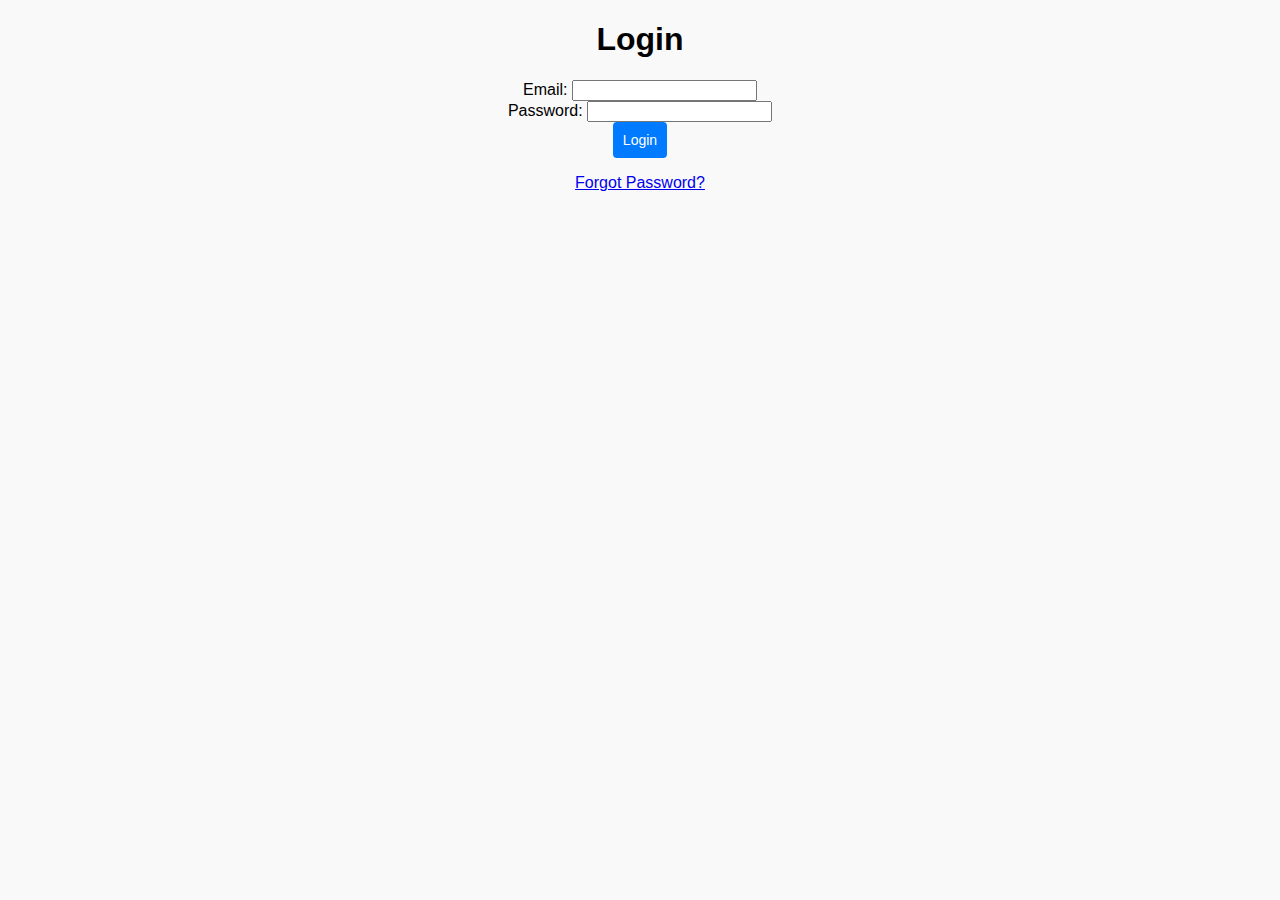
<file: login.html>
<!DOCTYPE html>
<html lang="en">
<head>
    <meta charset="UTF-8">
    <meta name="viewport" content="width=device-width, initial-scale=1.0">
    <title>Login Page</title>
    <link rel="stylesheet" href="login.css">
</head>
<body>
    <div class="login-container">
        <h1>Login</h1>
        <form>
            <div class="form-group">
                <label for="email">Email:</label>
                <input type="email" id="email" name="email" required>
            </div>
            <div class="form-group">
                <label for="password">Password:</label>
                <input type="password" id="password" name="password" required>
            </div>
            <button type="submit">Login</button>
            <p class="forgot-password"><a href="#">Forgot Password?</a></p>
        </form>
    </div>
</body>
</html>
</file>
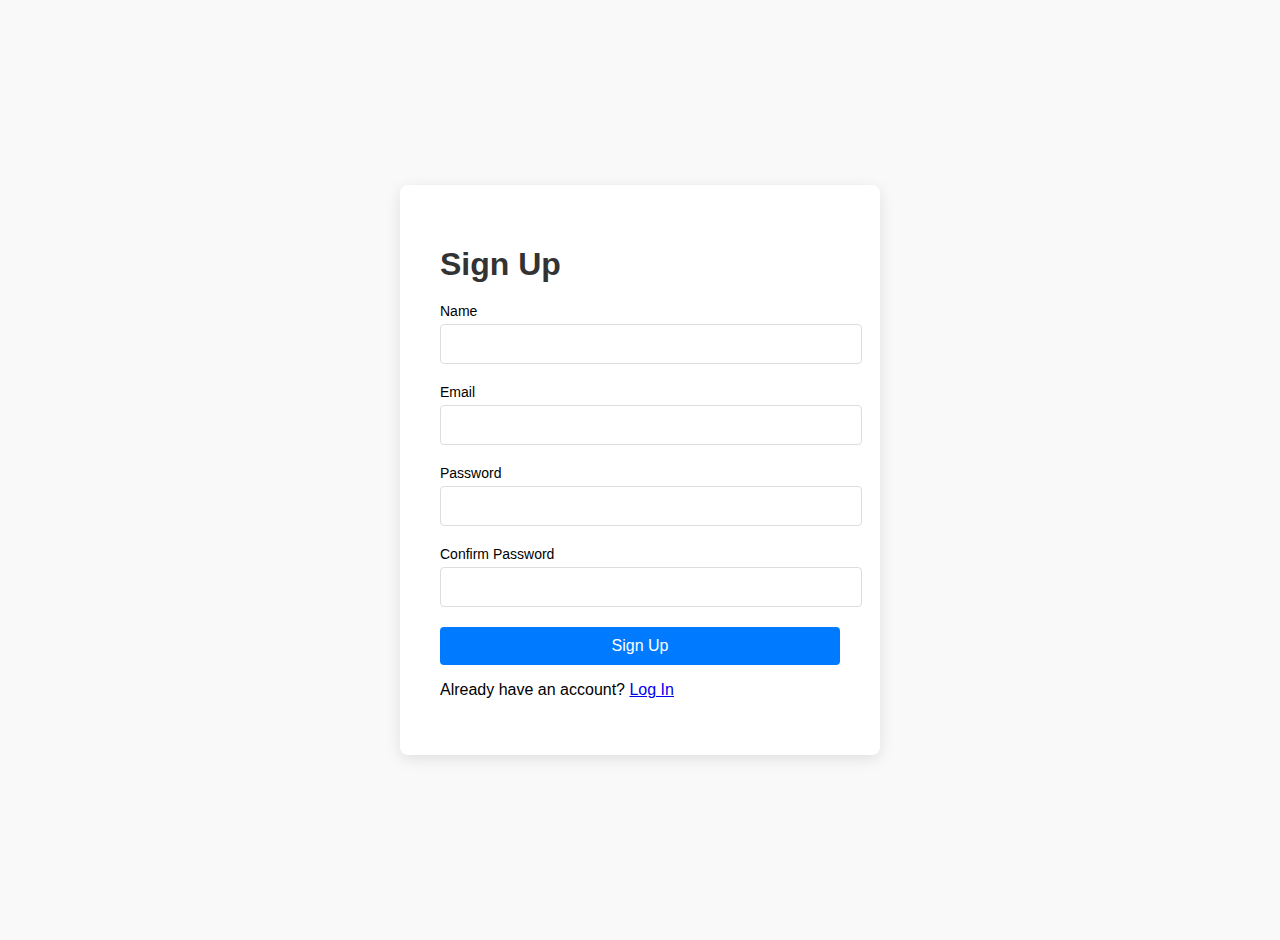
<file: signup.html>
<!DOCTYPE html>
<html lang="en">
<head>
    <meta charset="UTF-8">
    <meta name="viewport" content="width=device-width, initial-scale=1.0">
    <link rel="stylesheet" href="signup.css">
    <title>Sign-Up Page</title>
</head>
<body>
    <div class="container">
        <div class="form-container">
            <h1>Sign Up</h1>
            <form>
                <label for="name">Name</label>
                <input type="text" id="name" required>

                <label for="email">Email</label>
                <input type="email" id="email" required>

                <label for="password">Password</label>
                <input type="password" id="password" required>

                <label for="confirm-password">Confirm Password</label>
                <input type="password" id="confirm-password" required>

                <button type="submit">Sign Up</button>
            </form>
            <p>Already have an account? <a href="login.html">Log In</a></p>
            
        </div>
    </div>
</body>
</html>
</file>
<file: login.css>
/* General Styles */
body {
    font-family: Arial, sans-serif;
    margin: 0;
    padding: 0;
    background-color: #f9f9f9;
    text-align: center;
}

/* Container */
.container {
    max-width: 600px;
    margin: 50px auto;
    padding: 20px;
    background: white;
    border-radius: 8px;
    box-shadow: 0 4px 15px rgba(0, 0, 0, 0.1);
}

/* Header */
header h1 {
    color: #333;
    margin-bottom: 5px;
}

header p {
    color: #666;
    font-size: 14px;
}

/* Inspiration Section */
.inspiration {
    margin: 20px 0;
    padding: 15px;
    background-color: #e3f2fd;
    border-radius: 8px;
}

.inspiration h2 {
    color: #007bff;
}

blockquote {
    font-style: italic;
    color: #555;
    margin-top: 10px;
}

/* Features Section */
.features {
    display: flex;
    flex-direction: column;
    gap: 15px;
    margin-top: 20px;
}

.feature-box {
    background: #f0f8ff;
    padding: 15px;
    border-radius: 8px;
    box-shadow: 0 2px 10px rgba(0, 0, 0, 0.1);
}

.feature-box h3 {
    margin-bottom: 5px;
    color: #007bff;
}

/* Bottom Navigation Buttons */
.bottom-nav {
    position: fixed;
    bottom: 0;
    width: 100%;
    background: white;
    box-shadow: 0 -2px 10px rgba(0, 0, 0, 0.1);
    display: flex;
    justify-content: center;
    gap: 10px;
    padding: 10px;
}

button {
    padding: 10px;
    background-color: #007bff;
    color: white;
    border: none;
    border-radius: 4px;
    font-size: 14px;
    cursor: pointer;
    transition: background-color 0.3s;
}

button:hover {
    background-color: #0056b3;
}

/* Responsive Design */
@media (max-width: 600px) {
    .container {
        width: 90%;
    }

    .bottom-nav {
        flex-wrap: wrap;
    }

    button {
        width: 45%;
        font-size: 12px;
    }
}
</file>
<file: signup.css>
/* Base styles */
body {
    font-family: 'Arial', sans-serif;
    margin: 0;
    padding: 0;
    background-color: #f9f9f9;
}

.container {
    display: flex;
    justify-content: center;
    align-items: center;
    height: 100vh;
    padding: 20px;
}

.form-container {
    background: white;
    border-radius: 8px;
    box-shadow: 0 4px 15px rgba(0, 0, 0, 0.1);
    padding: 40px;
    width: 100%;
    max-width: 400px;
}

h1 {
    margin-bottom: 20px;
    color: #333;
}

label {
    font-size: 14px;
    margin-bottom: 5px;
    display: block;
}

input {
    width: 100%;
    padding: 10px;
    margin-bottom: 20px;
    border: 1px solid #ddd;
    border-radius: 4px;
    font-size: 16px;
}

button {
    width: 100%;
    padding: 10px;
    background-color: #007bff;
    color: white;
    border: none;
    border-radius: 4px;
    font-size: 16px;
    cursor: pointer;
    transition: background-color 0.3s;
}

button:hover {
    background-color: #0056b3;
}


/* Responsive styles */
@media (max-width: 600px) {
    .form-container {
        padding: 20px;
    }

    h1 {
        font-size: 24px;
    }

    button {
        font-size: 14px;
    }
}
</file>
